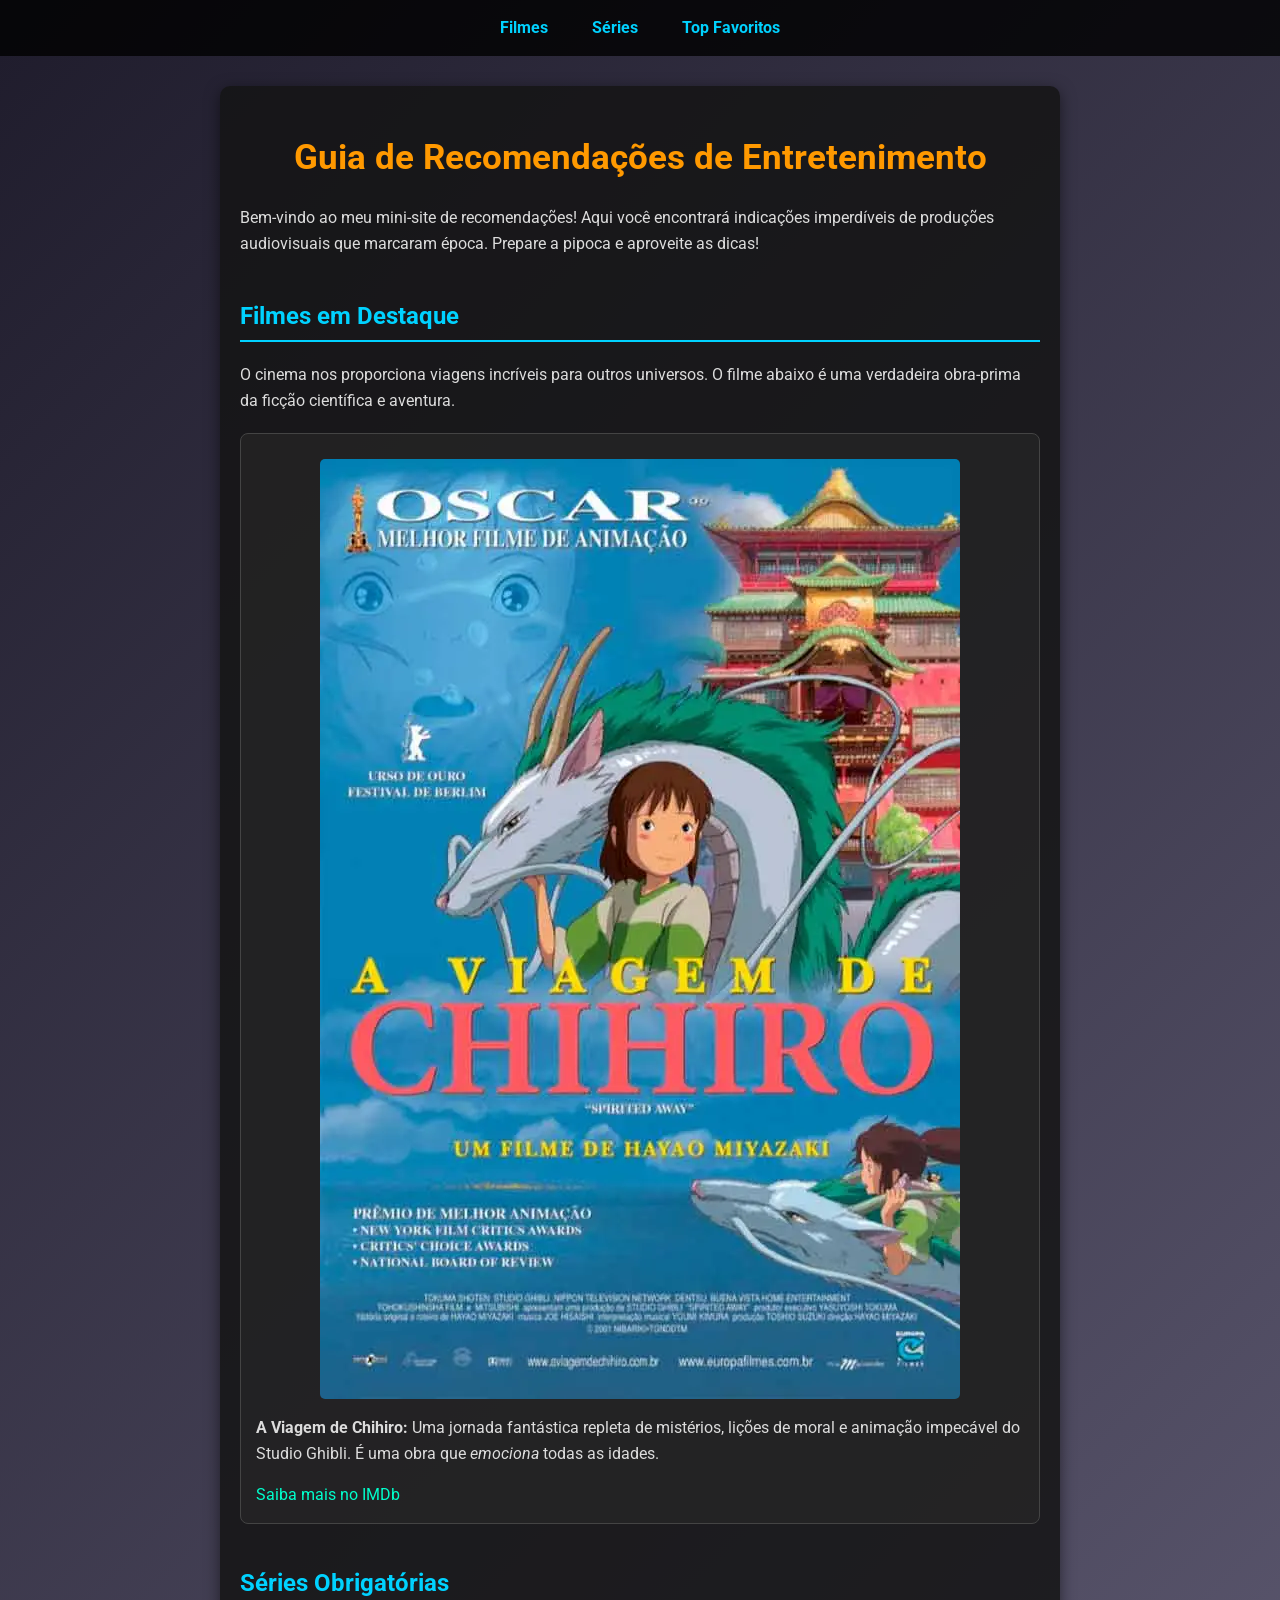
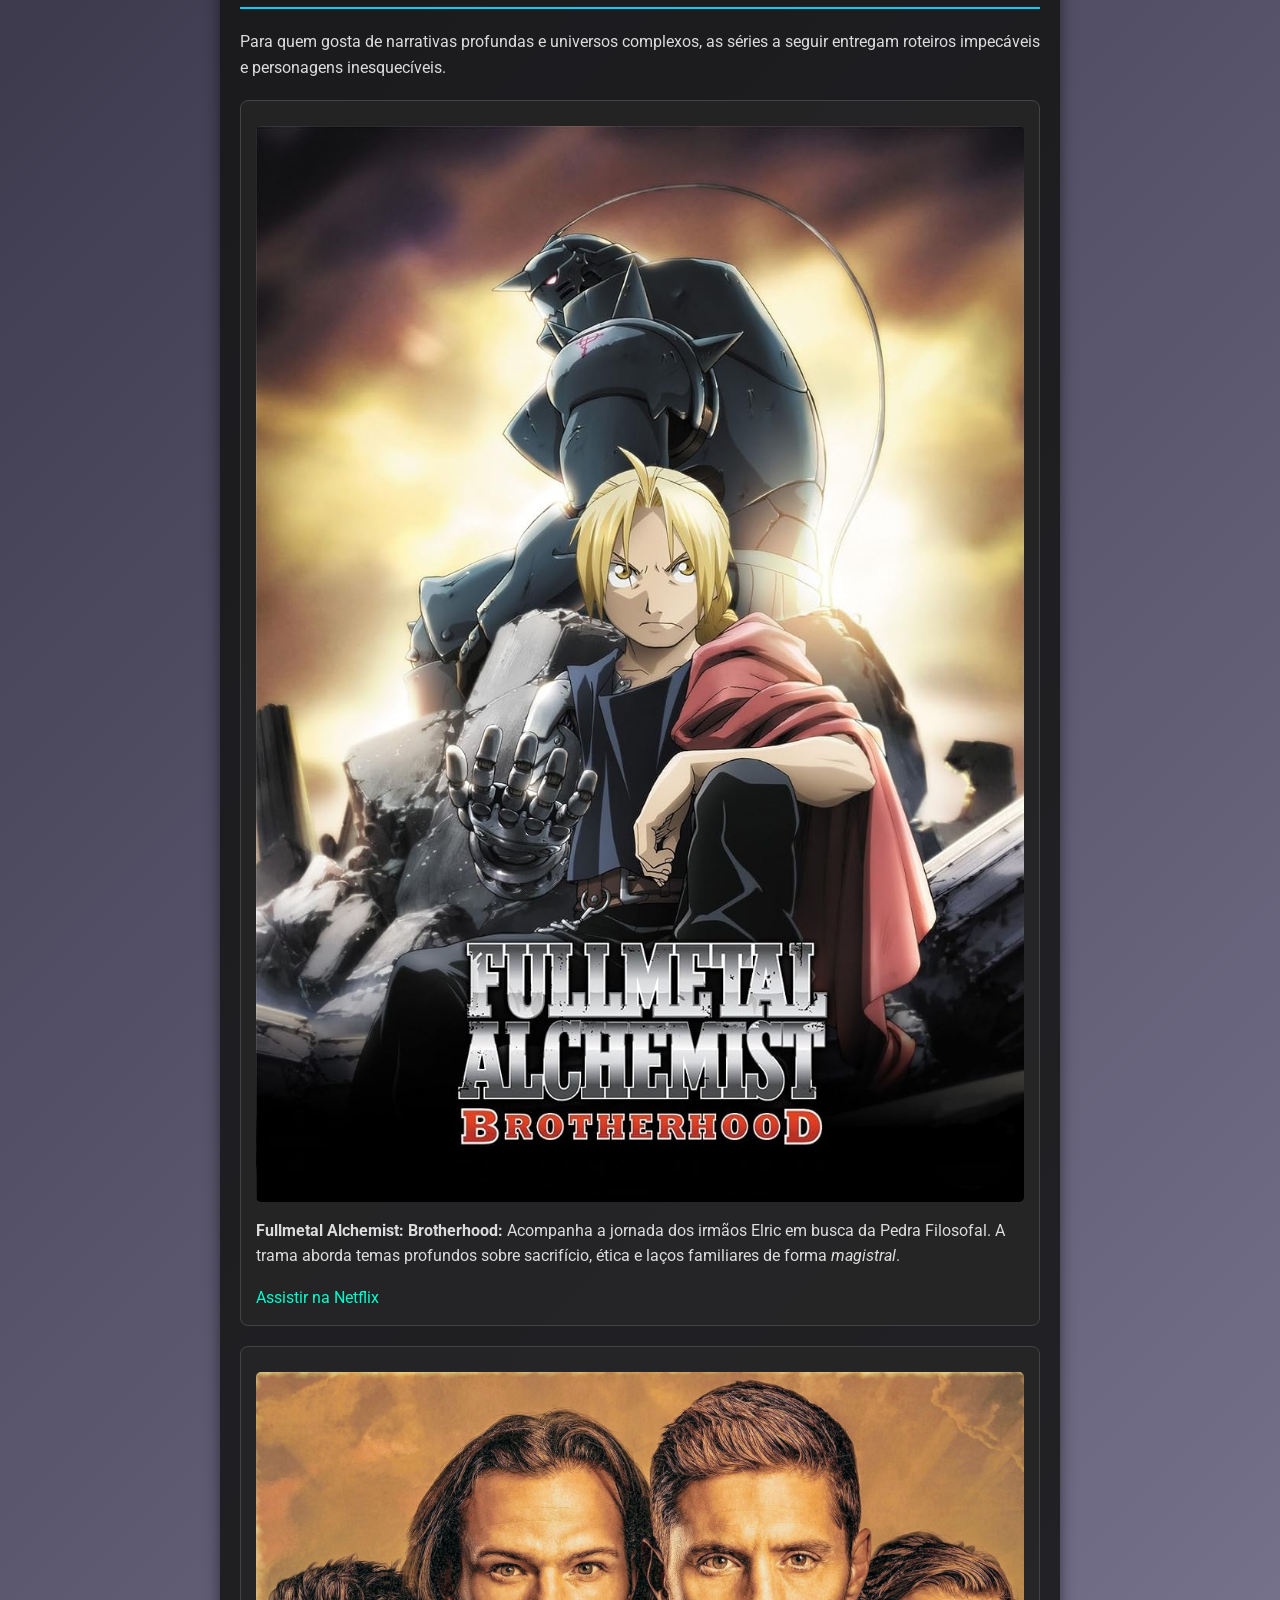
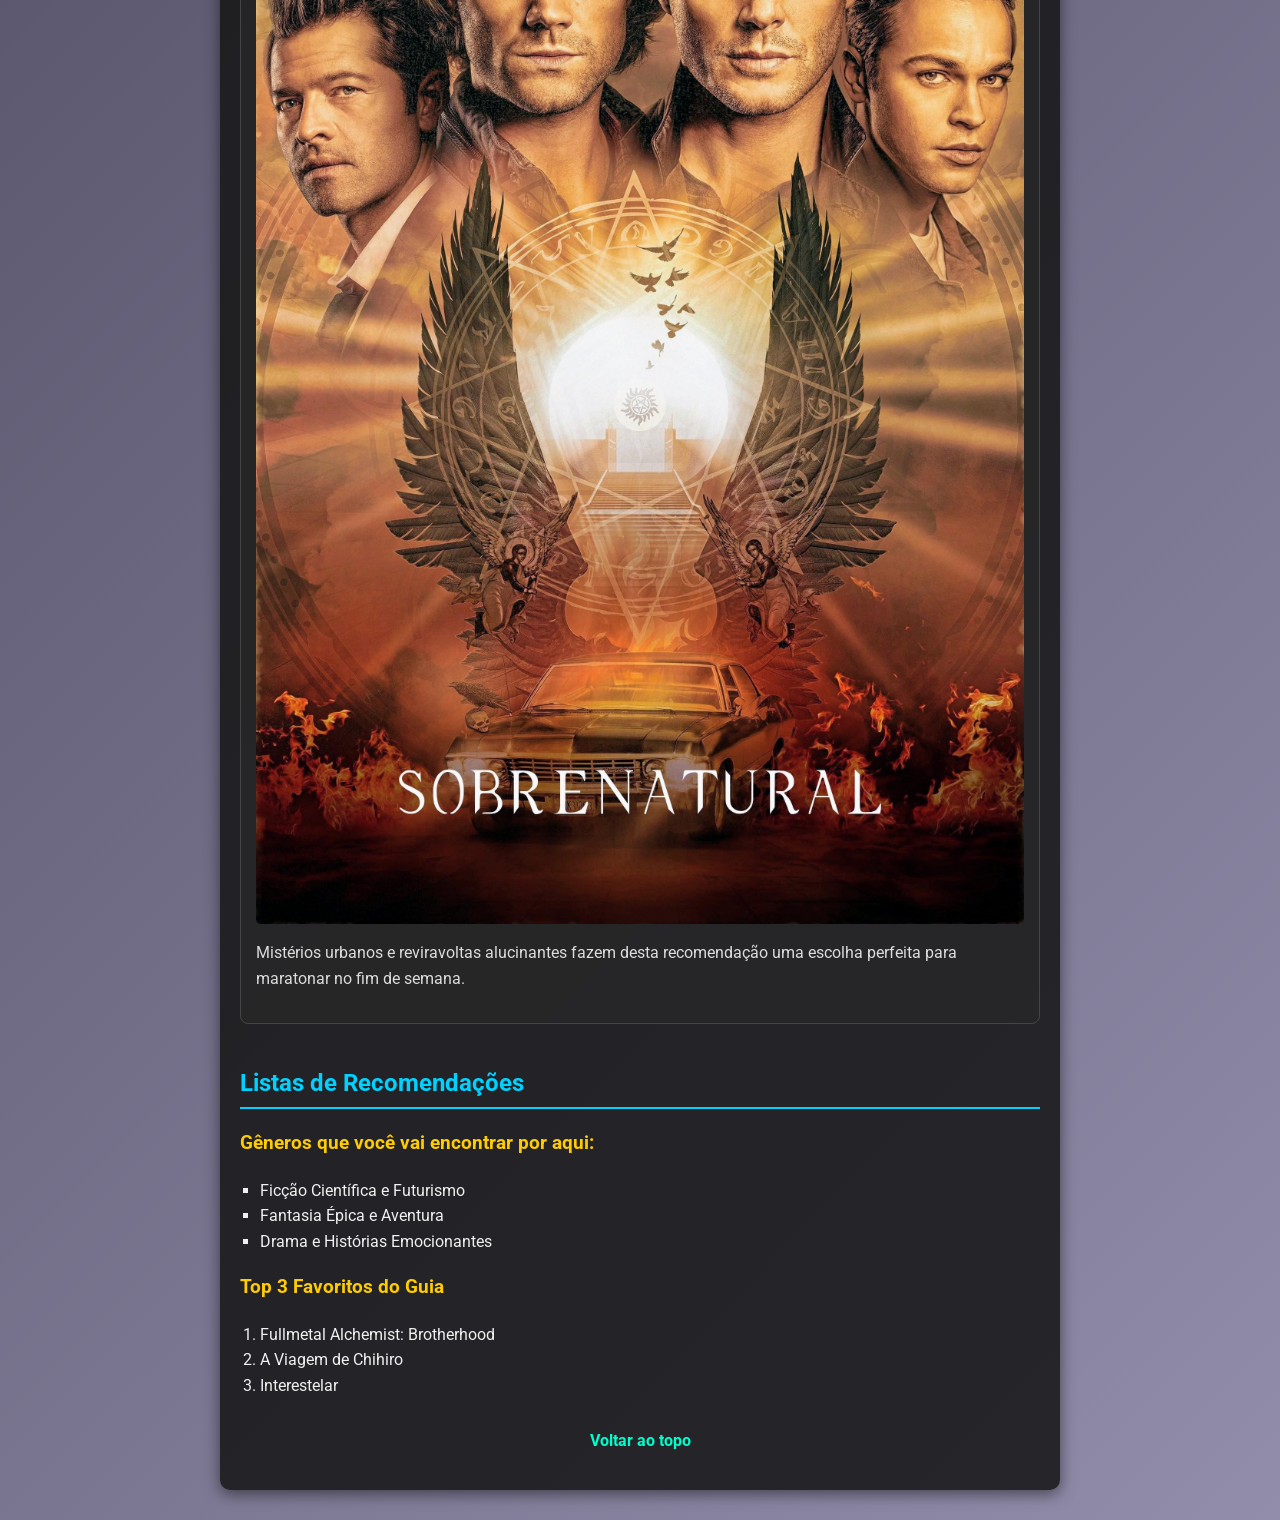
<file: index.html>
<!DOCTYPE html>
<html lang="pt-BR">
<head>
    <meta charset="UTF-8">
    <title>Guia de Recomendações - Melhores Obras</title>
    <!-- Requisito de CSS: Vincular o arquivo de estilos -->
    <link rel="stylesheet" href="style.css">
    <!-- Diferencial opcional: Google Fonts -->
    <link href="https://fonts.googleapis.com/css2?family=Roboto:wght@300;400;700&display=swap" rel="stylesheet">
</head>
<body>

    <!-- Diferencial opcional: Menu de navegação no topo com links internos -->
    <header>
        <nav>
            <ul>
                <li><a href="#filmes">Filmes</a></li>
                <li><a href="#series">Séries</a></li>
                <li><a href="#favoritos">Top Favoritos</a></li>
            </ul>
        </nav>
    </header>

    <main class="container">
        <!-- Título principal com ID para âncora de topo -->
        <h1 id="topo">Guia de Recomendações de Entretenimento</h1>
        <p>Bem-vindo ao meu mini-site de recomendações! Aqui você encontrará indicações imperdíveis de produções audiovisuais que marcaram época. Prepare a pipoca e aproveite as dicas!</p>

        <!-- Seção de Filmes -->
        <section id="filmes">
            <h2>Filmes em Destaque</h2>
            <p>O cinema nos proporciona viagens incríveis para outros universos. O filme abaixo é uma verdadeira obra-prima da ficção científica e aventura.</p>
            
            <div class="card">
                <!-- Imagem com src na pasta img/ e alt descritivo -->
                <img src="./viagem de chihiro.jpg" alt="viagem de chihiro">
                <p><strong>A Viagem de Chihiro:</strong> Uma jornada fantástica repleta de mistérios, lições de moral e animação impecável do Studio Ghibli. É uma obra que <em>emociona</em> todas as idades.</p>
                <!-- Link externo -->
                <a href="https://www.imdb.com" target="_blank">Saiba mais no IMDb</a>
            </div>
        </section>

        <!-- Seção de Séries -->
        <section id="series">
            <h2>Séries Obrigatórias</h2>
            <p>Para quem gosta de narrativas profundas e universos complexos, as séries a seguir entregam roteiros impecáveis e personagens inesquecíveis.</p>
            
            <div class="card">
                <img src="./fullmetal alchemist.jpg" alt="fullmetal alchemist">
                <p><strong>Fullmetal Alchemist: Brotherhood:</strong> Acompanha a jornada dos irmãos Elric em busca da Pedra Filosofal. A trama aborda temas profundos sobre sacrifício, ética e laços familiares de forma <em>magistral</em>.</p>
                <a href="https://www.netflix.com" target="_blank">Assistir na Netflix</a>
            </div>

            <div class="card">
                <!-- Terceira imagem relacionada -->
                <img src="./sobrenatural.jpg" alt="sobrenatural">
                <p>Mistérios urbanos e reviravoltas alucinantes fazem desta recomendação uma escolha perfeita para maratonar no fim de semana.</p>
            </div>
        </section>

        <!-- Seção de Listas -->
        <section id="favoritos">
            <h2>Listas de Recomendações</h2>
            
            <!-- Lista não ordenada -->
            <h3>Gêneros que você vai encontrar por aqui:</h3>
            <ul>
                <li>Ficção Científica e Futurismo</li>
                <li>Fantasia Épica e Aventura</li>
                <li>Drama e Histórias Emocionantes</li>
            </ul>

            <!-- Lista ordenada (Top 5 favoritos) -->
            <h3>Top 3 Favoritos do Guia</h3>
            <ol>
                <li>Fullmetal Alchemist: Brotherhood</li>
                <li>A Viagem de Chihiro</li>
                <li>Interestelar</li>
            </ol>
        </section>

        <!-- Link interno usando âncora -->
        <p class="voltar-topo"><a href="#topo">Voltar ao topo</a></p>
    </main>

</body>
</html>
</file>
<file: style.css>
/* Configuração padrão de fonte e corpo da página */
body {
    font-family: 'Roboto', sans-serif;
    background: linear-gradient(135deg, #1f1c2c, #928dab);
    color: #f0f0f0;
    margin: 0;
    padding: 0;
    line-height: 1.6;
}

/* Menu de navegação no topo */
header nav ul {
    list-style: none;
    background-color: rgba(0, 0, 0, 0.8);
    padding: 15px;
    margin: 0;
    text-align: center;
}

header nav ul li {
    display: inline;
    margin: 0 20px;
}

header nav ul li a {
    color: #00d2ff;
    text-decoration: none;
    font-weight: bold;
}

header nav ul li a:hover {
    color: #ff007f;
    text-decoration: underline;
}

/* Layout simples: centralizar e limitar largura máxima */
.container {
    max-width: 800px;
    margin: 30px auto;
    padding: 20px;
    background-color: rgba(20, 20, 20, 0.85);
    border-radius: 10px;
    box-shadow: 0 4px 15px rgba(0,0,0,0.5);
}

/* Estilização de títulos */
h1 {
    color: #ff9900;
    font-size: 2.2rem;
    text-align: center;
    margin-bottom: 20px;
}

h2 {
    color: #00d2ff;
    border-bottom: 2px solid #00d2ff;
    padding-bottom: 5px;
    margin-top: 40px;
}

h3 {
    color: #ffcc00;
}

/* Estilização de parágrafos */
p {
    font-size: 1rem;
    color: #dcdcdc;
}

/* Caixa de conteúdo (Cards) com border, padding e margin (Diferencial) */
.card {
    border: 1px solid #444;
    padding: 15px;
    margin: 20px 0;
    border-radius: 8px;
    background-color: rgba(40, 40, 40, 0.6);
}

/* Imagens responsivas (Diferencial) */
img {
    max-width: 100%;
    height: auto;
    border-radius: 5px;
    display: block;
    margin: 10px auto;
}

/* Estilização de links normais e hover */
a {
    color: #00ffcc;
    text-decoration: none;
    transition: color 0.3s ease;
}

a:hover {
    color: #ff007f;
    text-decoration: underline;
}

/* Personalização das listas (removendo ou ajustando os estilos) */
ul {
    list-style-type: square;
    padding-left: 20px;
}

ol {
    padding-left: 20px;
}

.voltar-topo {
    text-align: center;
    margin-top: 30px;
    font-weight: bold;
}
</file>
